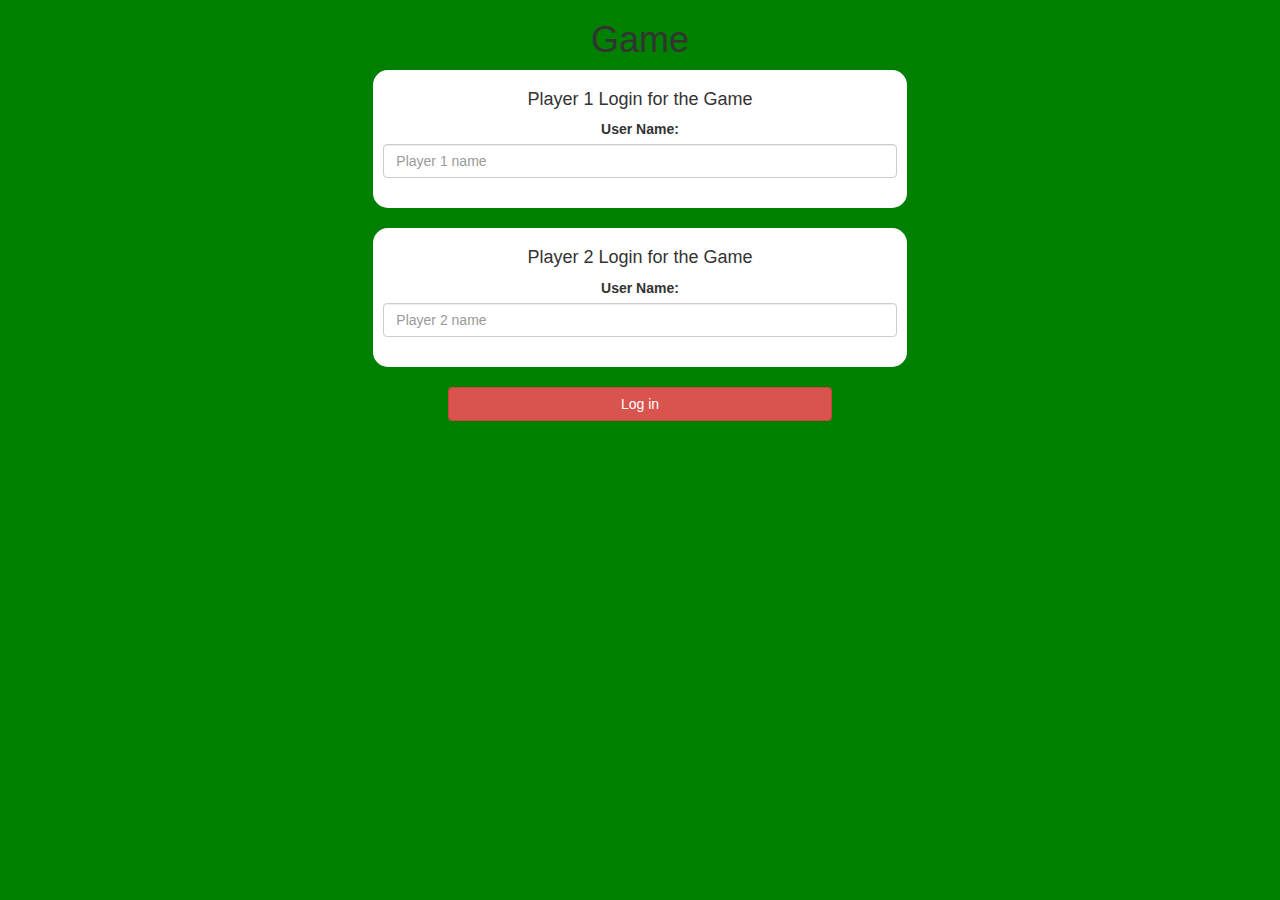
<file: index.html>
<!DOCTYPE html>
<html>
<head>
	<title>The Math Quiz Game!</title>

<meta name="viewport" content="width=device-width, initial-scale=1">
<link rel="stylesheet" href="https://maxcdn.bootstrapcdn.com/bootstrap/3.4.0/css/bootstrap.min.css">
<script src="https://ajax.googleapis.com/ajax/libs/jquery/3.4.1/jquery.min.js"></script>
<script src="https://maxcdn.bootstrapcdn.com/bootstrap/3.4.0/js/bootstrap.min.js"></script>

<link rel="stylesheet" type="text/css" href="style.css">

<script src="main.js"></script>
</head>
<body>

	<center>
		<h1>Game</h1>
		<div class="col-lg-5 col-sm-8 col-xs-11 login_div1">
            <h4>Player 1 Login for the Game</h4>  
			<label>User Name: </label>
            <input type="text" class="form-control" id="player1_name_input" placeholder="Player 1 name">
            <br>
		</div>
		<br>
		<div class="col-lg-5 col-sm-8 col-xs-11 login_div2">
            <h4>Player 2 Login for the Game</h4>  
			<label>User Name: </label>
            <input type="text" class="form-control" id="player2_name_input" placeholder="Player 2 name">
            <br>
		</div>
		<br>
		<button style="width: 30%;" class="btn btn-danger" onclick="addUser();">Log in</button>
		
	</center>

</body>
</html>
</file>
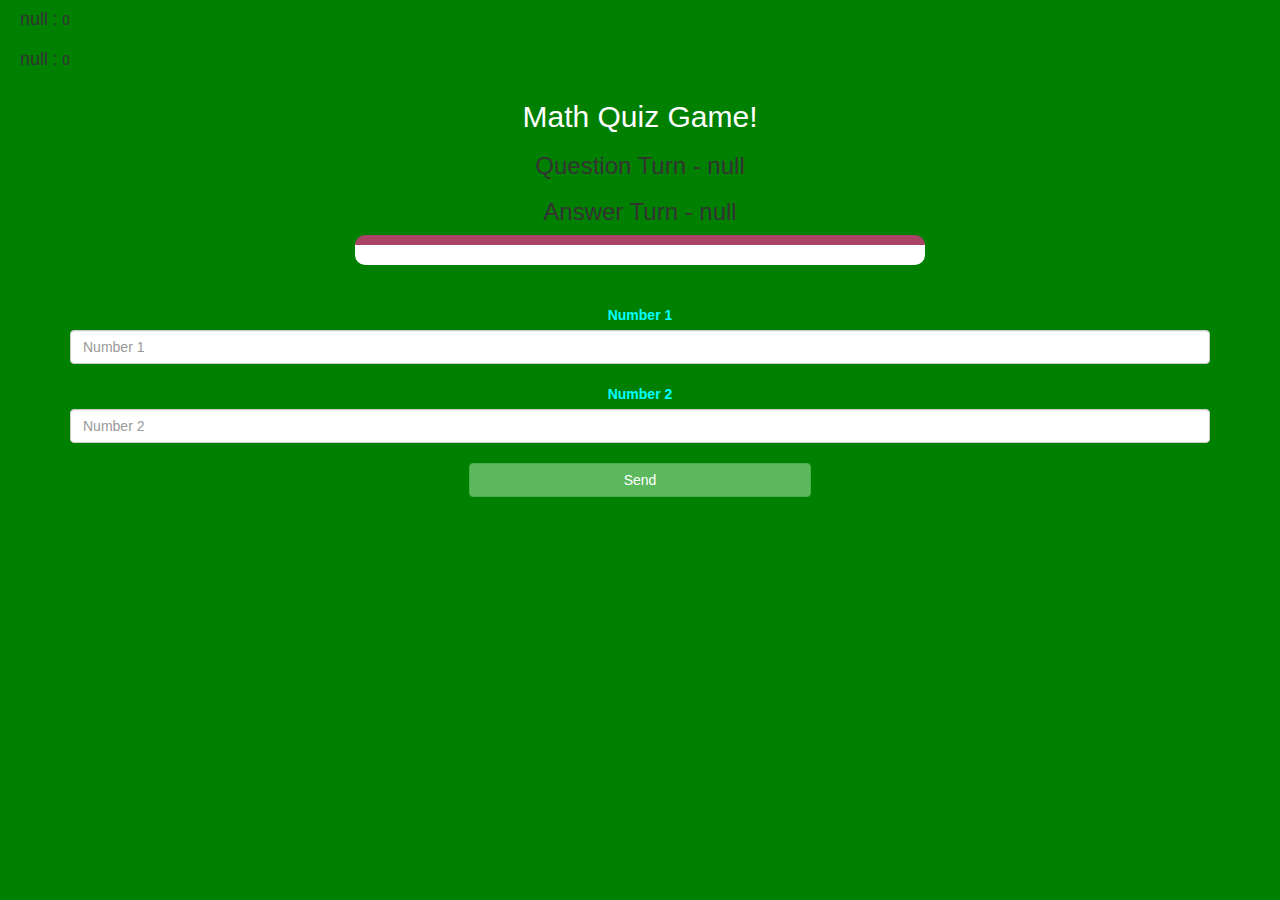
<file: game_page.html>
<html>
<head>
	<title>Math Quiz</title>

<meta name="viewport" content="width=device-width, initial-scale=1">
<link rel="stylesheet" href="https://maxcdn.bootstrapcdn.com/bootstrap/3.4.0/css/bootstrap.min.css">
<script src="https://ajax.googleapis.com/ajax/libs/jquery/3.4.1/jquery.min.js"></script>
<script src="https://maxcdn.bootstrapcdn.com/bootstrap/3.4.0/js/bootstrap.min.js"></script>

<link rel="stylesheet" type="text/css" href="style.css">
</head>
<body>

<h4 id="player1_name"></h4> <span id="player1_score"></span>
<br>
<h4 id="player2_name"></h4> <span id="player2_score"></span>

<div class="container">
	<center>
		
		<h2 style="color: white;">Math Quiz Game!</h2>
        <h3 id="player_question"></h3>
		<h3 id="player_answer"></h3>
        <div id="output" class="col-lg-6"></div>
		<br>
		<br>

		<label><b style="color: cyan">Number 1</b></label>
        
		<br>
		<input type="text" id="number1" class="form-control" placeholder="Number 1">
		<br>
        <label><b style="color: cyan">Number 2</b></label>
        
		<br>
		<input type="text" id="number2" class="form-control" placeholder="Number 2">
		<br>
		<button onclick="send()" class="btn btn-success" style="width: 30%;">Send</button>

	</center>
</div>

<script src="game_page.js"></script>
</body>
</html>
</file>
<file: style.css>
body
{
	background: green;
}

	.login_div1 , .login_div2
	{
		background: white;
		padding: 10px;
		float: none;
		border-radius: 15px;
	}


#player1_name , #player2_name
{
	display: inline-block;
	margin-left: 20px;
}
#word
{
	width: 60%;
}
#word_display
{
	letter-spacing: 5px;
}
#output
{
background: white;
border-radius: 10px;
border-top: 10px solid #AA4465;
padding: 10px;
float: none;
text-align: left;
}
</file>
